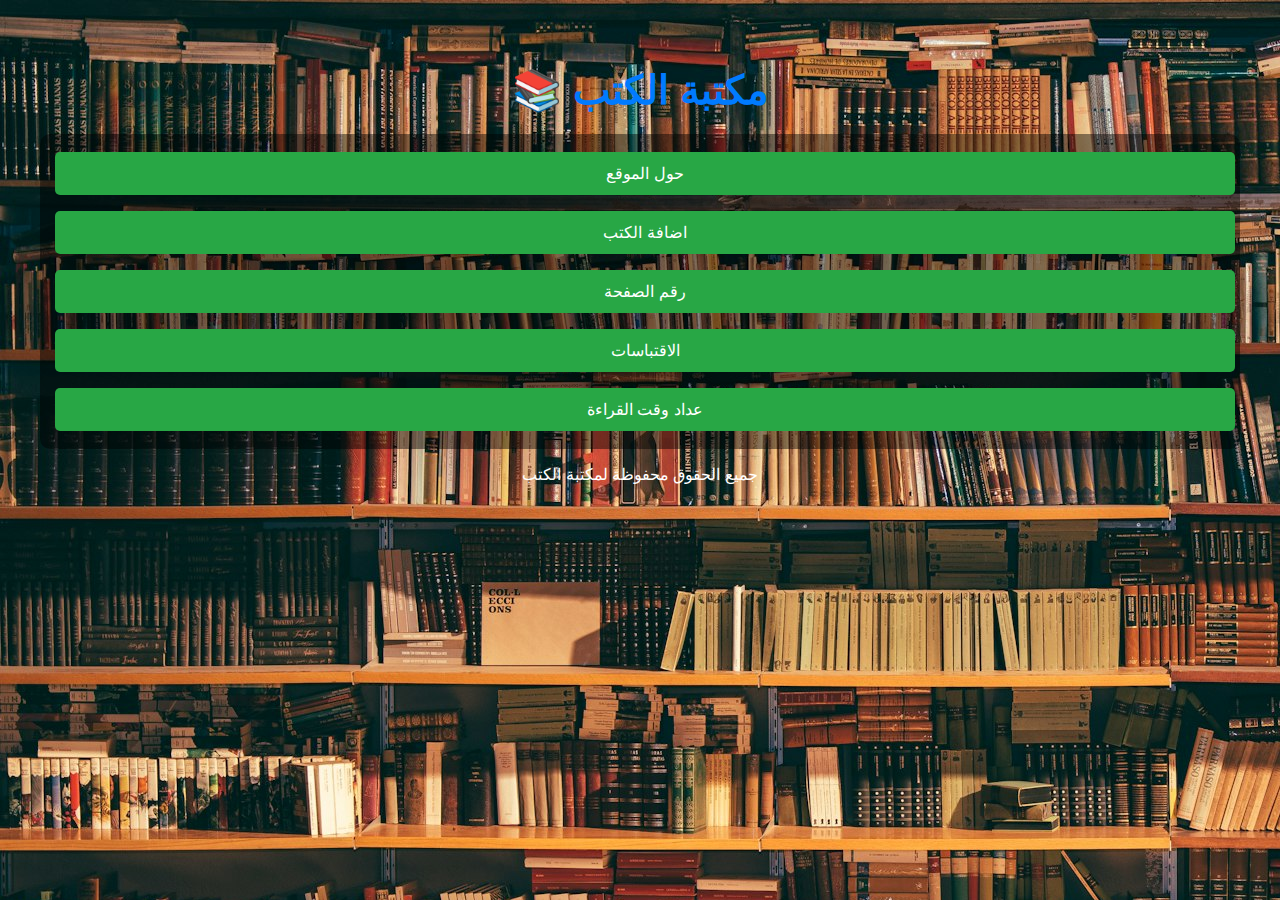
<file: index.html>
<!DOCTYPE html>
<html lang="ar">
<head>
  <meta charset="UTF-8" />
  <meta name="viewport" content="width=device-width, initial-scale=1.0" />
  <title>مكتبة الكتب</title>
  <link rel="stylesheet" href="style.css">
</head>
<body style="background-image: url(photo-1507842217343-583bb7270b66.jfif);">
  <h1>📚 مكتبة الكتب</h1>


  <div class="additional-links" style="background-color: rgba(0, 0, 0, 0.445); border-radius: 10px ;padding:10px;;" >
<a href="index1.html"> <button>حول الموقع</button></a>

<a href="index2.html"> <button>اضافة الكتب </button></a>

<a href="report.html"> <button>رقم  الصفحة </button></a>

<a href="ektast.html"> <button>الاقتباسات</button></a>

<a href="time.html"> <button>عداد وقت القراءة</button></a>



  </div>


    <p style="text-align: center; color: rgb(255, 255, 255);">جميع الحقوق محفوظة لمكتبة الكتب</p>

</body>
</html>
</file>
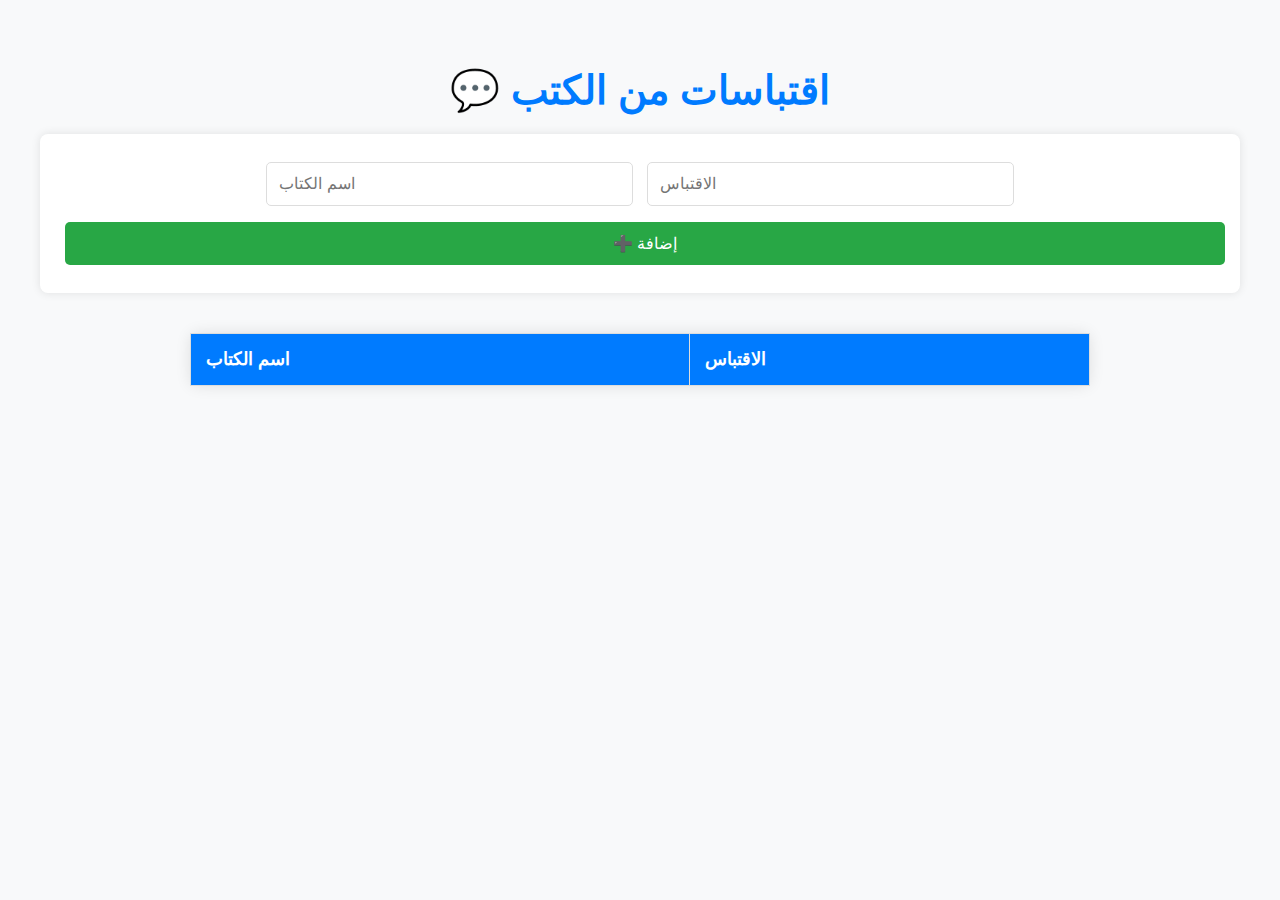
<file: ektast.html>
<!DOCTYPE html>
<html lang="ar">
<head>
  <meta charset="UTF-8">
  <title>💬 الاقتباسات</title>
  <link rel="stylesheet" href="style.css">
</head>
<body>
  <h1>💬 اقتباسات من الكتب</h1>

  <form id="quote-form">
    <input type="text" id="quote-book" placeholder="اسم الكتاب">
    <input type="text" id="quote-text" placeholder="الاقتباس">
    <button type="button" id="add-quote">➕ إضافة</button>
  </form>

  <table>
    <thead>
      <tr>
        <th>اسم الكتاب</th>
        <th>الاقتباس</th>
      </tr>
    </thead>
    <tbody id="quote-table-body"></tbody>
  </table>

  <script src="quotes.js"></script>
</body>
</html>
</file>
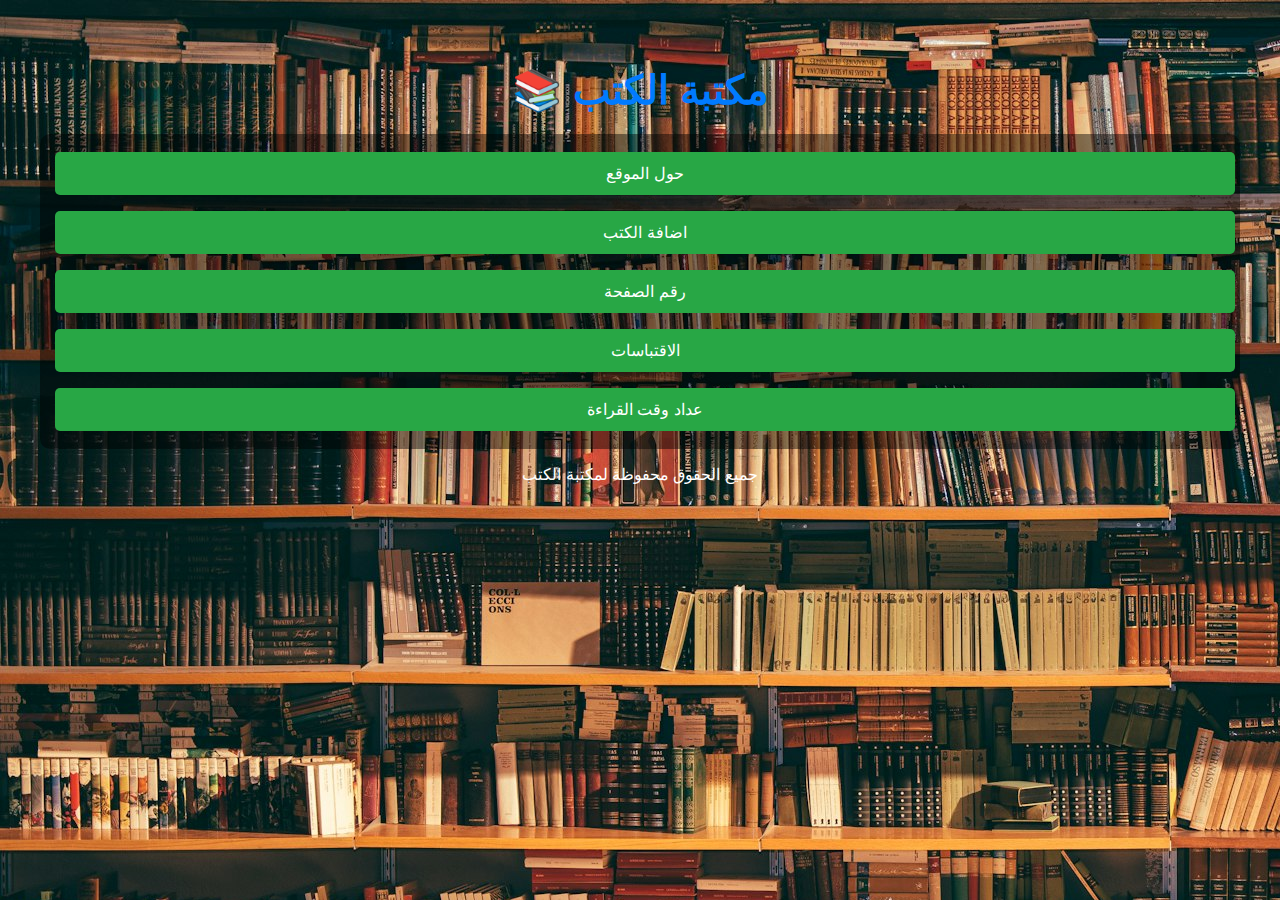
<file: home.html>
<!DOCTYPE html>
<html lang="ar">
<head>
  <meta charset="UTF-8" />
  <meta name="viewport" content="width=device-width, initial-scale=1.0" />
  <title>مكتبة الكتب</title>
  <link rel="stylesheet" href="style.css">
</head>
<body style="background-image: url(photo-1507842217343-583bb7270b66.jfif);">
  <h1>📚 مكتبة الكتب</h1>


  <div class="additional-links" style="background-color: rgba(0, 0, 0, 0.445); border-radius: 10px ;padding:10px;;" >
<a href="index1.html"> <button>حول الموقع</button></a>

<a href="index.html"> <button>اضافة الكتب </button></a>

<a href="report.html"> <button>رقم  الصفحة </button></a>

<a href="ektast.html"> <button>الاقتباسات</button></a>

<a href="time.html"> <button>عداد وقت القراءة</button></a>



  </div>


    <p style="text-align: center; color: rgb(255, 255, 255);">جميع الحقوق محفوظة لمكتبة الكتب</p>

</body>
</html>
</file>
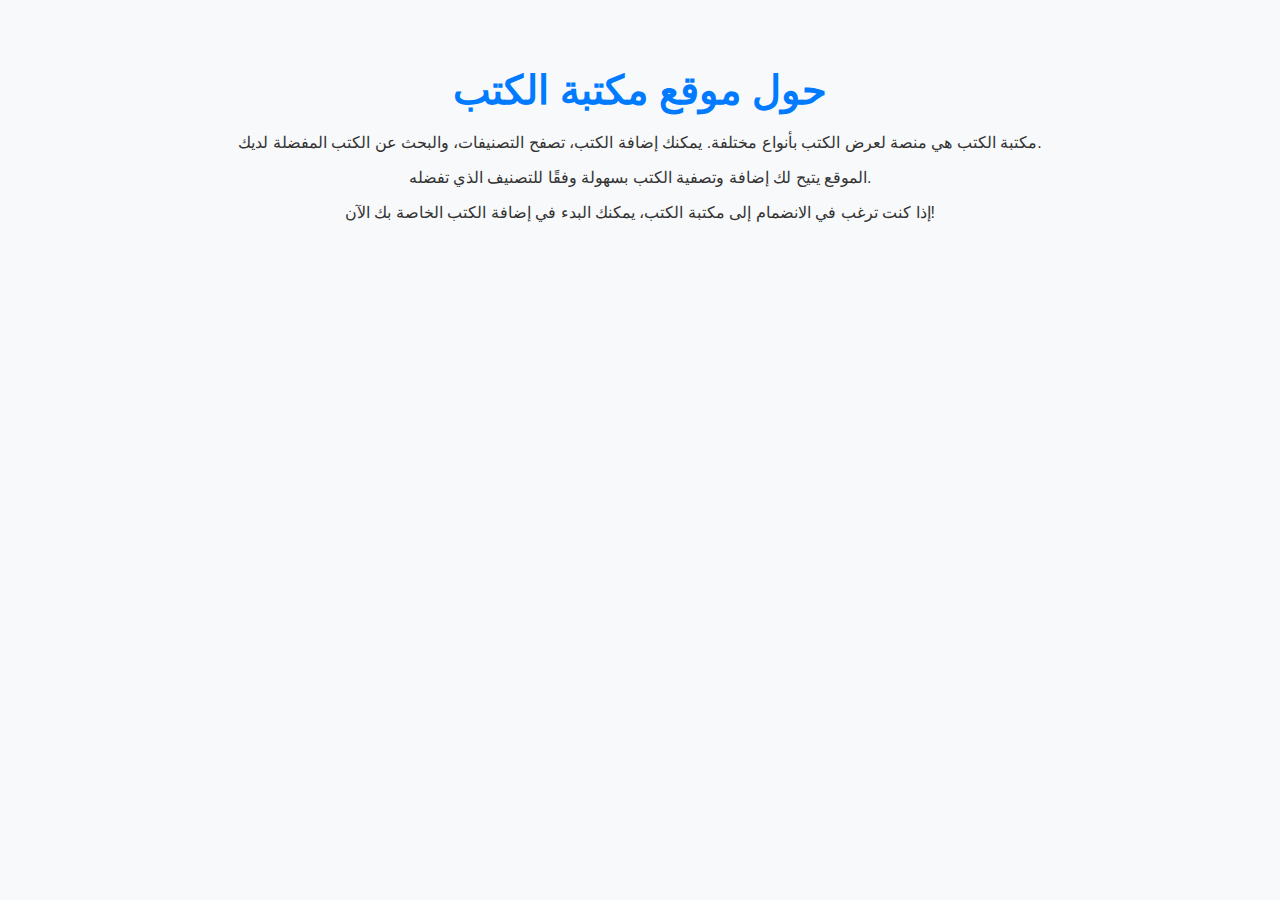
<file: index1.html>
<!DOCTYPE html>
<html lang="ar">
<head>
  <meta charset="UTF-8" />
  <meta name="viewport" content="width=device-width, initial-scale=1.0" />
  <title>حول الموقع</title>
  <link rel="stylesheet" href="style.css">
</head>
<body>
  <h1>حول موقع مكتبة الكتب</h1>
  <p>مكتبة الكتب هي منصة لعرض الكتب بأنواع مختلفة. يمكنك إضافة الكتب، تصفح التصنيفات، والبحث عن الكتب المفضلة لديك.</p>
  <p>الموقع يتيح لك إضافة وتصفية الكتب بسهولة وفقًا للتصنيف الذي تفضله.</p>
  <p>إذا كنت ترغب في الانضمام إلى مكتبة الكتب، يمكنك البدء في إضافة الكتب الخاصة بك الآن!</p>
</body>
</html>
</file>
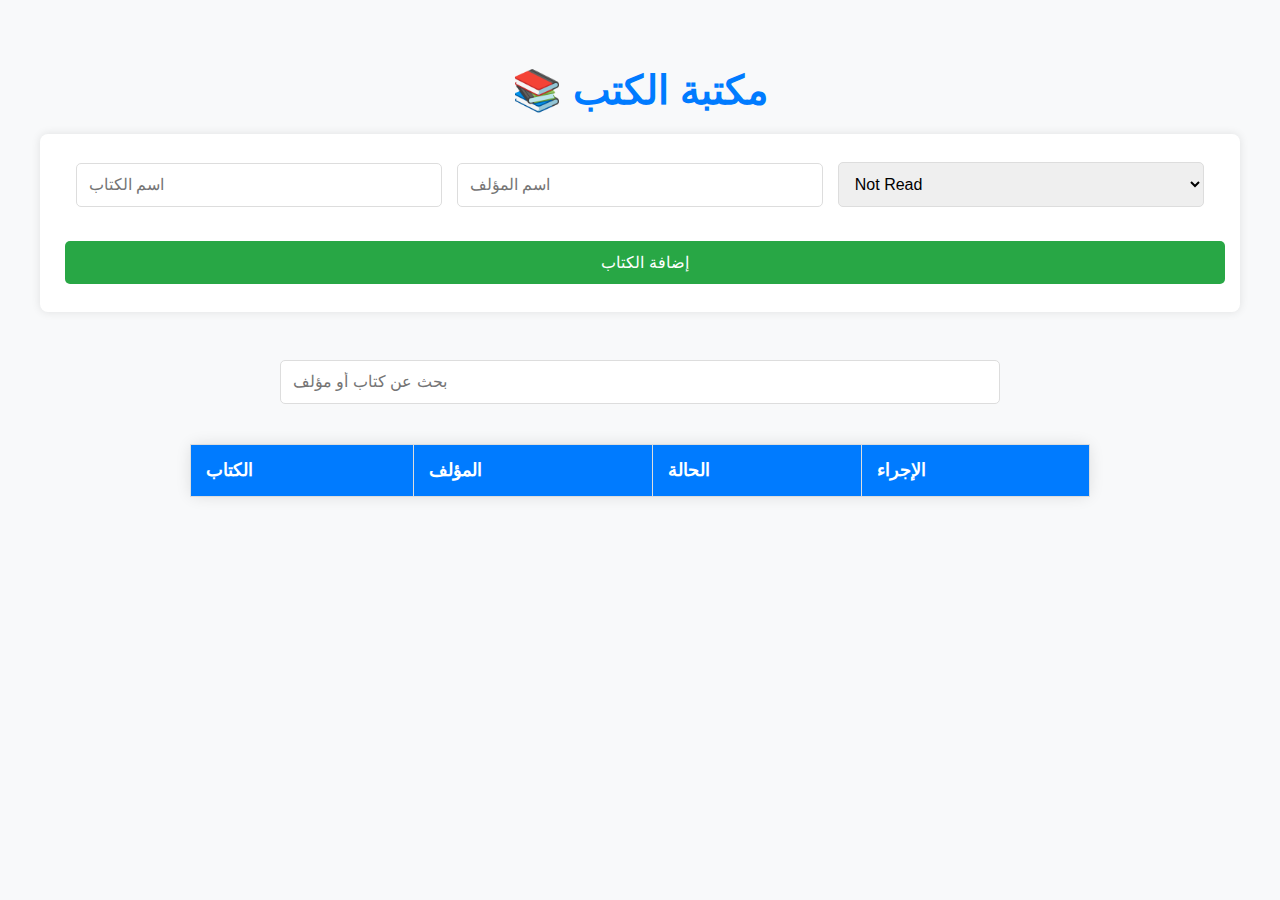
<file: index2.html>
<!DOCTYPE html>
<html lang="ar">
<head>
  <meta charset="UTF-8" />
  <meta name="viewport" content="width=device-width, initial-scale=1.0" />
  <title>مكتبة الكتب</title>
  <link rel="stylesheet" href="style.css" />
</head>
<body>
  <h1>📚 مكتبة الكتب</h1>

  <form id="book-form">
    <input type="text" id="title" placeholder="اسم الكتاب" required />
    <input type="text" id="author" placeholder="اسم المؤلف" required />
    <select id="status">
      <option value="Not Read">Not Read</option>
      <option value="Read">Read</option>
    </select>
    <br> <br>
    <button type="button" id="btm">إضافة الكتاب</button>
  </form>

<br>
  <div class="search-container">
    <input type="text" id="search-input" placeholder="بحث عن كتاب أو مؤلف" />
  </div>

  <table id="book-table">
    <thead>
      <tr>
        <th>الكتاب</th>
        <th>المؤلف</th>
        <th>الحالة</th>
        <th>الإجراء</th>
      </tr>
    </thead>
    <tbody id="book-body">
      <!-- الكتب المضافة ستظهر هنا -->
    </tbody>
  </table>

  <script src="scripts.js"></script>
</body>
</html>
</file>
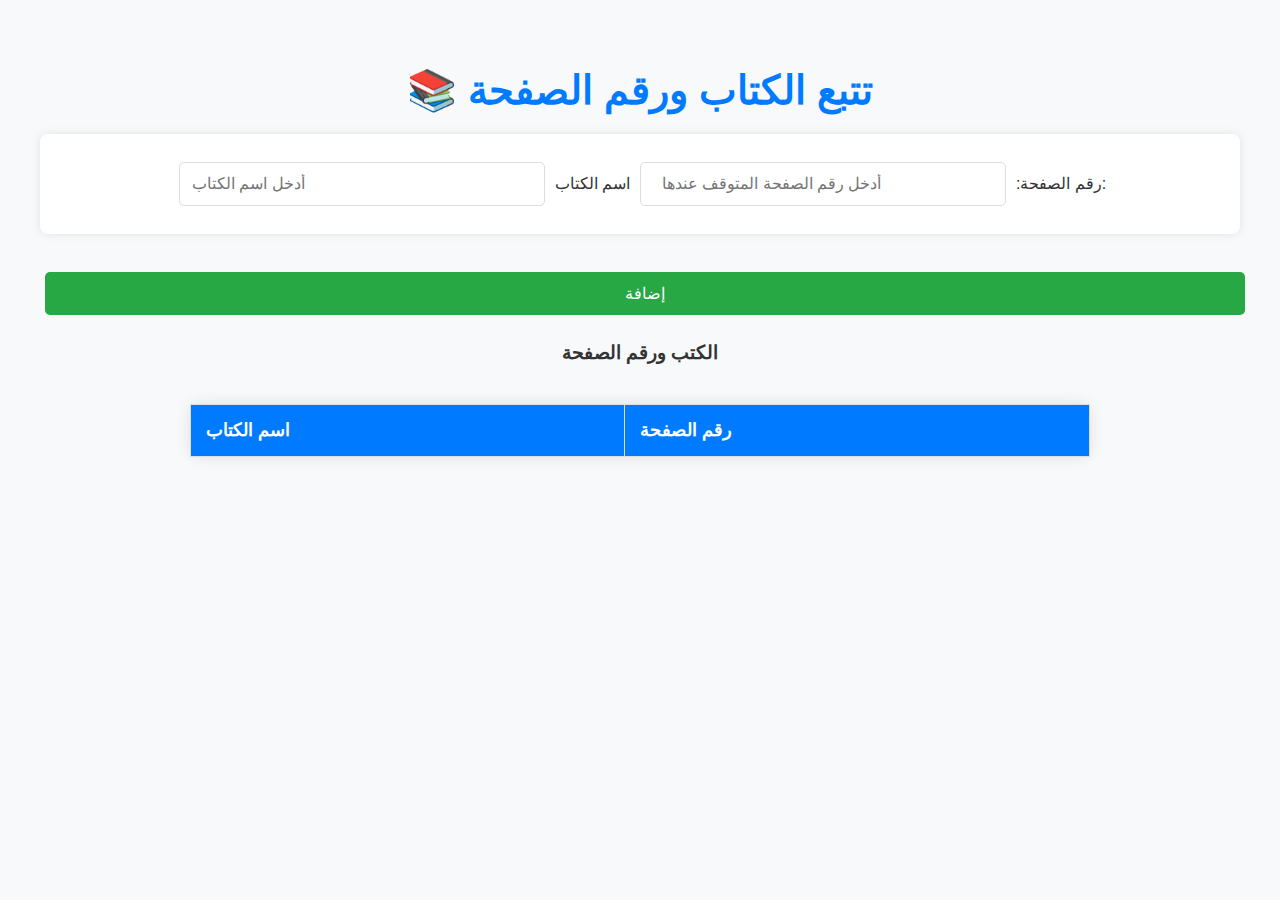
<file: report.html>
<!DOCTYPE html>
<html lang="ar">
<head>
  <meta charset="UTF-8" />
  <meta name="viewport" content="width=device-width, initial-scale=1.0" />
  <title>تتبع الكتاب ورقم الصفحة</title>
  <link rel="stylesheet" href="style.css" />
</head>
<body>
  <h1>📚 تتبع الكتاب ورقم الصفحة</h1>

  <form action="">
    <input type="text" id="book-title" placeholder="أدخل اسم الكتاب">
    <label for="page-number">رقم الصفحة:</label>

    <input type="number" id="page-number" placeholder="  أدخل رقم الصفحة المتوقف عندها" >
    <label for="book-title">اسم الكتاب:</label>

  </form>

  <button id="add-page">إضافة</button>


  <div>
    <h3>الكتب ورقم الصفحة</h3>
    <table border="1">
      <thead>
        <tr>
          <th>اسم الكتاب</th>
          <th>رقم الصفحة</th>
        </tr>
      </thead>
      <tbody id="page-body"></tbody>
    </table>
  </div>

  <script src="progress.js"></script>
</body>
</html>
</file>
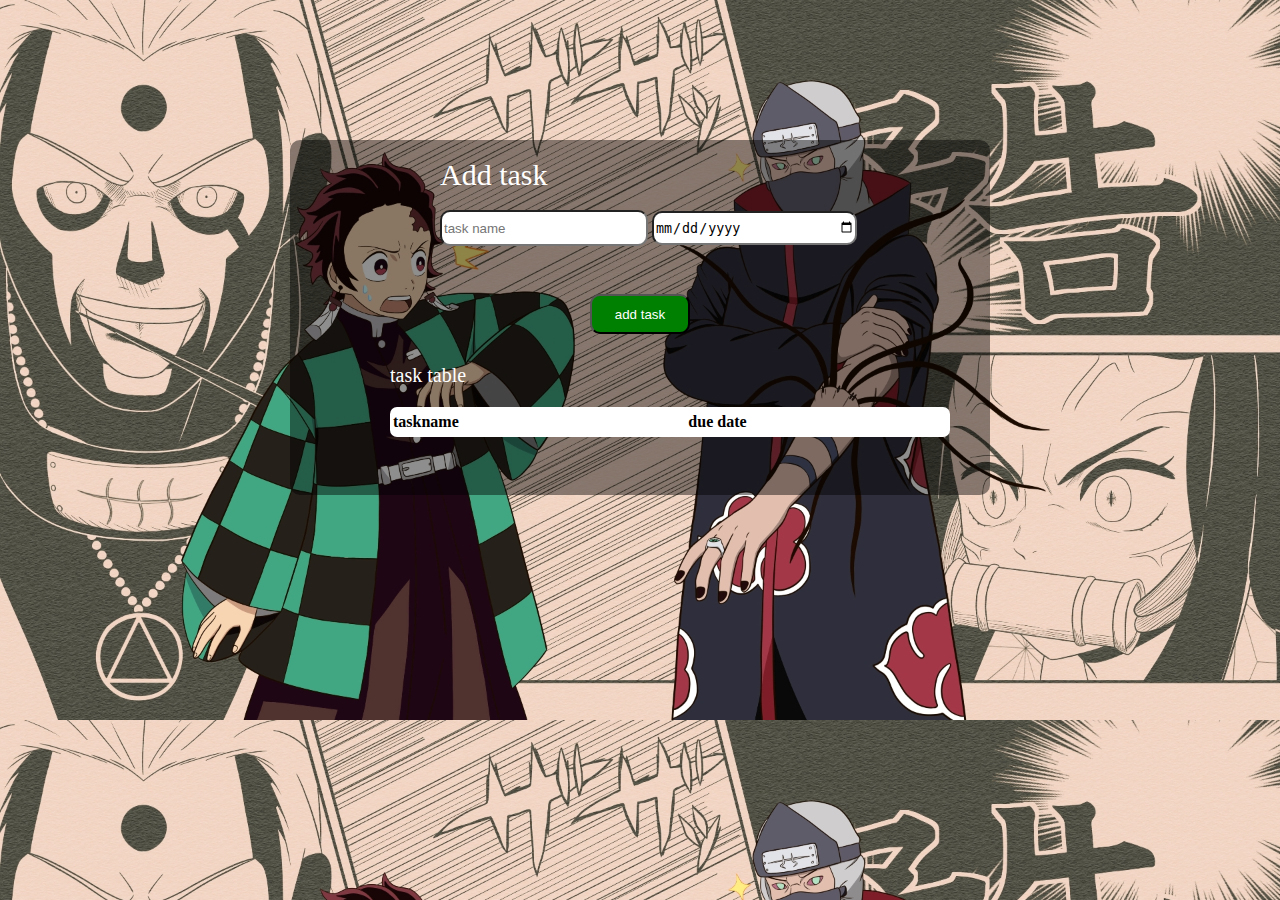
<file: structure.html>
<!DOCTYPE html>
<html lang="en">
<head>
    <meta charset="UTF-8">
    <meta name="viewport" content="width=device-width, initial-scale=1.0">
    <title>Document</title>
    <link rel="stylesheet" href="sheet.css">

</head>
<body >
    <div id="container">
        <br>
        <form action="">
            <label for="">Add task</label>
            <br>
            <br>
            <input type="text" name="" id="task" placeholder="task name" required>
            <input type="date" name="" id="date" required>
            <br><br>
    
        </form>
        <button id="btm">add task</button>
        <br> 
        <label for=""id="la"> task table</label>
        <table  id="table">
            <tr>
                <th>
                    taskname
                </th>
                <th>
                    due date
                </th>
            </tr>
        </table>
        <br>
    </div>
    <script src="ahmed.js"></script>
</body>
</html>
</file>
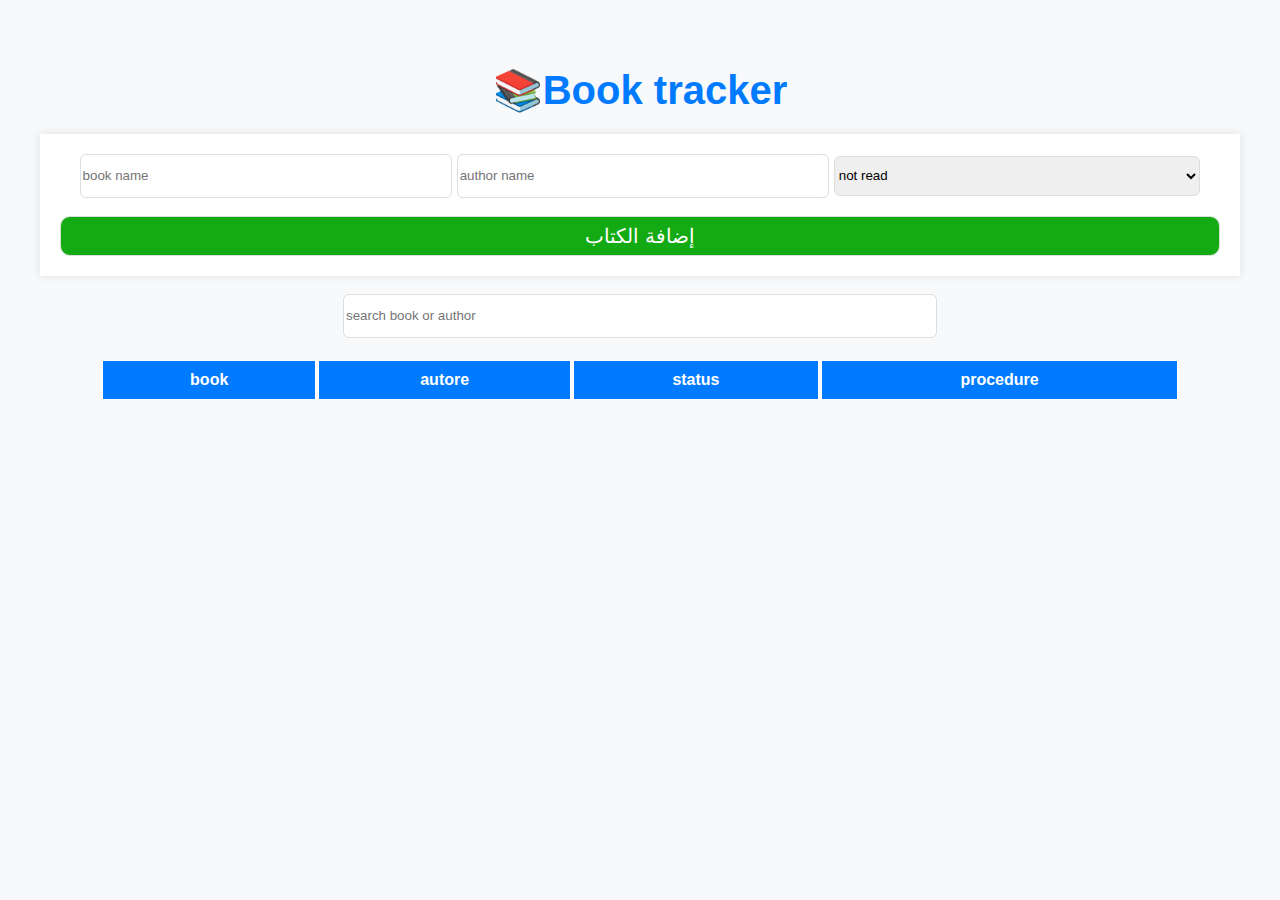
<file: test.html>
<!DOCTYPE html>
<html lang="en">
<head>
    <meta charset="UTF-8">
    <meta name="viewport" content="width=device-width, initial-scale=1.0">
    <title>Document</title>
    <link rel="stylesheet" href="style_1.css">
</head>
<body>
    <h1>📚Book tracker</h1>
    <form action="">
        <input type="text" name="" id="bookname" placeholder="book name" >
        <input type="text" id="author" placeholder="author name" >
        <select name="" id="stauts">
        <option value="not read">not read</option>   
        <option value="read">red</option> 
        </select>
        <br>
        <br>
        <button type="button" id="btm">إضافة الكتاب</button>

</form>
<br>
    
<div id="search">
        <input type="text" name="" id="search" placeholder="search book or author">
   
</div>
<table>
    <tr>
        <th>
            book
        </th>
        <th>
            autore
        </th>
        <th>
            status
        </th>
        <th>
            procedure

        </th>
    </tr>

</body>
</html>
</file>
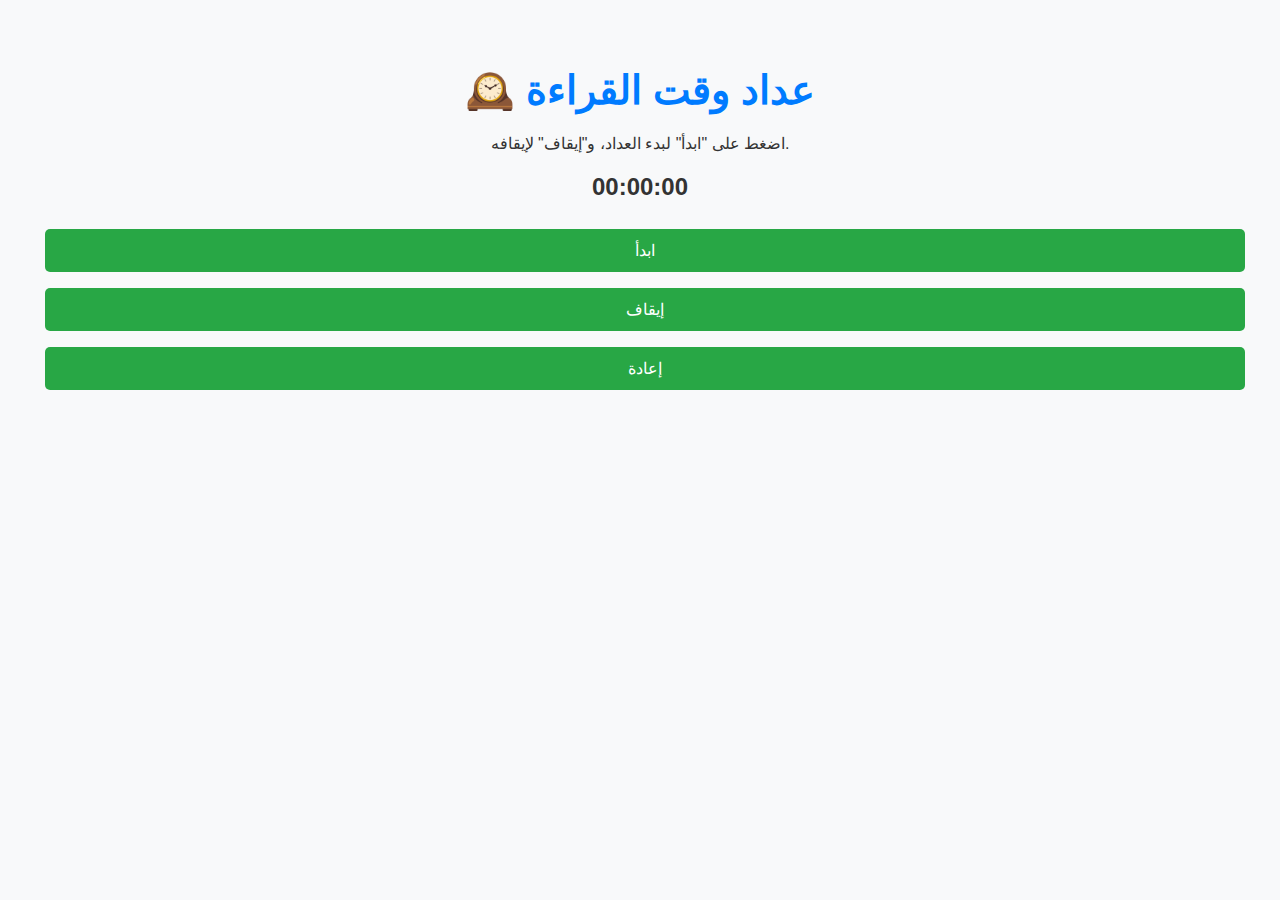
<file: time.html>
<!DOCTYPE html>
<html lang="ar">
<head>
  <meta charset="UTF-8">
  <title>عداد وقت القراءة</title>
  <link rel="stylesheet" href="style.css" />

</head>
<body>

  <h1>🕰️ عداد وقت القراءة</h1>

  <p>اضغط على "ابدأ" لبدء العداد، و"إيقاف" لإيقافه.</p>

  <div>
    <h2 id="timer-display">00:00:00</h2>
    <button id="start-btn">ابدأ</button>
    <button id="stop-btn">إيقاف</button>
    <button id="reset-btn">إعادة</button>
  </div>
<script src="time.js"></script>
</body>
</html>
</file>
<file: style.css>
body {
    font-family: 'Segoe UI', Tahoma, Geneva, Verdana, sans-serif;
    background-color: #f8f9fa;
    padding: 40px;
    text-align: center;
    color: #333;
    margin: 0;
  }
  
  h1 {
    color: #007bff;
    font-size: 2.5em;
    margin-bottom: 20px;
    font-weight: bold;
  }
  
  form {
    margin-bottom: 30px;
    padding: 20px;
    background-color: #ffffff;
    box-shadow: 0 0 10px rgba(0, 0, 0, 0.1);
    border-radius: 8px;
  }
  
  input, select, button {
    padding: 12px;
    margin: 8px 5px;
    font-size: 16px;
    border-radius: 5px;
    border: 1px solid #ddd;
    box-sizing: border-box;
  }
  
  button {
    cursor: pointer;
    background-color: #28a745;
    color: white;
    border: none;
    border-radius: 5px;
    transition: background-color 0.3s ease;
    width: 100%;
  }
  
  button:hover {
    background-color: #218838;
  }
  
  input, select {
    width: calc(33.333% - 20px); 
  }
  
 
  
  #search-input {
    width: 60%;
    padding: 12px;
    font-size: 16px;
    border-radius: 5px;
    border: 1px solid #ddd;
    margin: 0 auto;

  }
  
  table {
    width: 100%;
    max-width: 900px;
    margin: 40px auto;
    border-collapse: collapse;
    background-color: #ffffff;
    box-shadow: 0 0 15px rgba(0, 0, 0, 0.1);
    border-radius: 8px;
  }
  
  th, td {
    padding: 15px;
    border: 1px solid #ddd;
    text-align: left;
  }
  
  th {
    background-color: #007bff;
    color: white;
    font-size: 1.1em;
  }
  
  td {
    font-size: 1em;
    color: #555;
  }
  
  
  td button {
    padding: 8px 12px;
    font-size: 14px;
    border-radius: 5px;
    margin: 5px;
  }
  
  .toggle-btn {
    background-color: #ffc107;
    color: white;
    border: none;
  }
  
  .delete-btn {
    background-color: #dc3545;
    color: white;
    border: none;
  }
  
  .toggle-btn:hover {
    background-color: #e0a800;
  }
  
  .delete-btn:hover {
    background-color: #c82333;
  }
  
  tr:hover {
    background-color: #f8f9fa;
  }
</file>
<file: sheet.css>
body
{
    background-image: url(wallpaperflare.com_wallpaper\ \(1\).jpg);
    background-size: cover ;
    /* background-position: center;
    background-repeat: no-repeat;
     */
}
table{
    width: 80%;
    background-color: white;
    border-radius: 7px;
    margin-left: 100px;
    margin-bottom: 40px;
    margin-top: 20px;
    height: 30px;
    
 }
button
{
    background-color: green;
    color: white;
    height: 40px;
    border-radius: 10px;
    margin-left: 300px;
    margin-bottom: 30px;
    width: 100px;
}
#container
{
    width: 700px;
    border-radius: 10px;
    /* border-color: rgb(255, 255, 255); */
    /* border-style:solid; */
margin: 140px auto ;

background-color: rgba(0, 0, 0, 0.445);

}
form{
    margin-left: 150px;
    margin-bottom: 30px;
}
input{
    border-radius: 10px;
    height: 30px;
    width: 200px;

}
label
{
    font-size: 30px;
    color: white;
}
tr
{
    text-align: left;
}
#la{
    padding: 60px;
    font-size: 20px;
    margin-left: 40px;

}
</file>
<file: style_1.css>
body {
    font-family: 'Segoe UI', Tahoma, Geneva, Verdana, sans-serif;
    background-color: #f8f9fa;
    padding: 40px;
    text-align: center;
    color: #333;
    margin: 0;
  }
  h1 {
    color: #007bff;
    font-size: 2.5em;
    margin-bottom: 20px;
    font-weight: bold;
  }
 form
 {
    background-color: rgb(255, 255, 255);
    padding: 20px;
    box-shadow: 0 0 10px rgba(0, 0, 0, 0.1);


 }
 input,select
 {
    height: 40px;
    margin: px;
    border-radius: 6px;
    border: 1px solid #ddd;
 }
 button
 {
    width: 100%;
    color: white;
    background-color: rgb(19, 170, 19);
    height: 40px;
    border-radius: 10px;
    border: 1px solid #ddd;
    font-family:Verdana, Geneva, Tahoma, sans-serif;
    font-size: 20px;

 }
 input , select
 {
    width: calc(33.333% - 20px); 
 }
 #search
 {
   width: 70%;
   margin: 0 auto;
   display: block;
 }
 table
 {
width: 90%;
margin: 40px auto;
border-radius: 4px;
margin-top: 20px;
}
th
{
   border: 1px solid #ffffff;
   border-collapse: collapse;
background-color: #007bff;
padding: 10px;
color: white;
}
td
{
   padding: 15px;
   border: 1px solid #ddd;
   text-align: left;
   font-size: 1em;
   color: #555;
 }
 td.status {
   font-weight: bold;
   text-transform: capitalize;
 }
 
 td button {
   padding: 8px 12px;
   font-size: 14px;
   border-radius: 5px;
   margin: 5px;
 }
 
 .toggle-btn {
   background-color: #ffc107;
   color: white;
   border: none;
 }
 
 .delete-btn {
   background-color: #dc3545;
   color: white;
   border: none;
 }
 
 .toggle-btn:hover {
   background-color: #e0a800;
 }
 
 .delete-btn:hover {
   background-color: #c82333;
 }
 
 tr:hover {
   background-color: #f8f9fa;
 }
</file>
